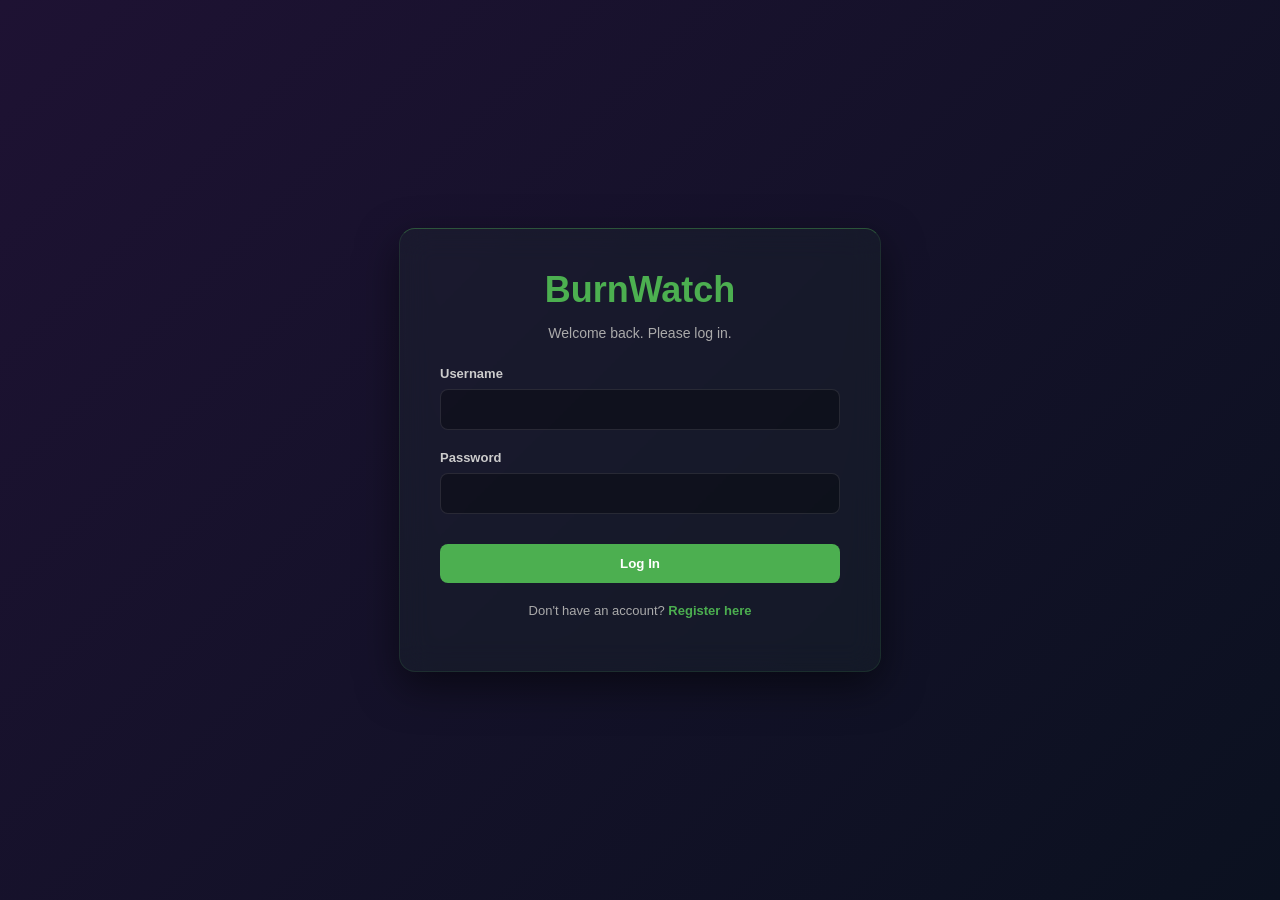
<file: index.html>
<!DOCTYPE html>
<html lang="en">
<head>
    <meta charset="UTF-8">
    <meta name="viewport" content="width=device-width, initial-scale=1.0">
    <title>BurnWatch</title>
    <link rel="stylesheet" href="style.css">
</head>
<body>

    <div id="welcome-screen" class="full-screen-container">
        <h1 class="brand-title">BurnWatch</h1>
        <p class="subtitle">Your personalized burnout prevention engine.</p>
        
        <div class="onboarding-form">
            <div class="input-group">
                <label>First Name</label>
                <input type="text" id="user-name" placeholder="How should we address you?">
            </div>
            
            <div class="input-group">
                <label>Biological Sex</label>
                <select id="user-sex">
                    <option value="Male">Male</option>
                    <option value="Female">Female</option>
                    <option value="Other">Other / Prefer not to say</option>
                </select>
            </div>

            <div class="input-group">
                <label>Primary Role</label>
                <select id="user-role">
                    <option value="Student">Student (Academics)</option>
                    <option value="Working Professional">Working Professional</option>
                    <option value="Both">Both (High Strain)</option>
                </select>
            </div>

            <div class="input-group">
                <label>Personality Type (1-10)</label>
                <input type="range" id="personality-slider" min="1" max="10" value="5">
                <div class="slider-labels" style="margin-top: 5px; font-size: 12px; color: #aaa; display: flex; justify-content: space-between;">
                    <span>Introvert</span>
                    <span>Ambivert</span>
                    <span>Extrovert</span>
                </div>
            </div>

            <button id="get-started-btn" class="btn primary full-width">Get Started</button>
        </div>
    </div>

    <div id="baseline-modal" class="modal" style="display: none;">
        <div class="modal-content large-modal">
            <h2>Baseline Burnout Assessment</h2>
            <p>Please indicate your agreement with the following statements.</p>
            <div id="olbi-questions-container" class="questions-scroll-box"></div>
            <button id="submit-baseline-btn" class="btn primary" style="margin-top: 20px; width: 100%;">Submit Baseline</button>
        </div>
    </div>

    <div class="app-layout">
        
        <aside class="sidebar" id="app-sidebar">
            <div class="sidebar-header">
                <h2 class="sidebar-brand">BurnWatch</h2>
                <button id="toggle-sidebar-btn" class="toggle-btn">☰</button>
            </div>
            
            <hr class="sidebar-divider"> 

            <ul class="nav-menu">
                <li><button class="nav-btn active" onclick="switchView('dashboard-view')">
                    <span class="icon">🏠</span> <span class="nav-text">Dashboard</span>
                </button></li>
                <li><button class="nav-btn" onclick="switchView('daily-log-view')">
                    <span class="icon">📊</span> <span class="nav-text">Daily Log</span>
                </button></li>
                <li><button class="nav-btn" onclick="switchView('profile-view')">
                    <span class="icon">👤</span> <span class="nav-text">Profile</span>
                </button></li>
                <li style="margin-top: auto; padding-top: 20px;">
                    <button class="nav-btn" onclick="logoutUser()" style="color: #F44336;">
                        <span class="icon">🚪</span> <span class="nav-text">Log Out</span>
                    </button>
                </li>
            </ul>
        </aside>

        <main class="main-content">
            
            <section id="dashboard-view" class="view-section active">
                <h2>Welcome back, <span id="dash-name">User</span></h2>
                <div class="dashboard-grid">
                    <div class="dash-card card-baseline" onclick="document.getElementById('baseline-modal').style.display='flex'">
                        <h3>📝 Baseline Assessment</h3>
                        <p>Take the OLBI inventory.</p>
                    </div>
                    <div class="dash-card" onclick="switchView('daily-log-view')">
                        <h3>📊 Log Daily Metrics</h3>
                        <p>Update your BurnScore.</p>
                    </div>
                    <div class="dash-card card-graph" onclick="window.location.href='graph.html'">
                        <h3>📈 BurnGraph</h3>
                        <p>View your 7-day prediction.</p>
                    </div>
                    <div class="dash-card panic-card" onclick="window.location.href='panicbutton.html'">
                        <h3>🚨 I'm Feeling Stressed</h3>
                        <p>Instant recovery intervention.</p>
                    </div>
                </div>
            </section>

            <section id="daily-log-view" class="view-section" style="display: none;">
                <div class="dashboard-container wizard-container">
                    
                    <div class="wizard-step active-step" id="step-1">
                        <h2>Physical Activity</h2>
                        <div class="input-group">
                            <label>Steps Taken Today</label>
                            <input type="number" id="steps-input" placeholder="e.g., 8500">
                        </div>
                        <div class="input-group">
                            <label>Resting Heart Rate (bpm)</label>
                            <input type="number" id="hr-input" placeholder="e.g., 65">
                        </div>
                        <button class="btn primary full-width" onclick="nextStep(2)">Next</button>
                    </div>

                    <div class="wizard-step" id="step-2" style="display: none;">
                        <h2>Rest & Strain</h2>
                        <div class="slider-group" style="flex-direction: column; align-items: flex-start; margin-bottom: 20px;">
                            <label style="width: 100%; margin-bottom: 10px;">Sleep (Hours): <span id="sleep-value">7</span></label>
                            <input type="range" id="sleep-slider" min="0" max="12" value="7" oninput="document.getElementById('sleep-value').innerText=this.value">
                        </div>
                        <div class="slider-group" style="flex-direction: column; align-items: flex-start;">
                            <label style="width: 100%; margin-bottom: 10px;">Screen Time (Hours): <span id="screen-value">5</span></label>
                            <input type="range" id="screen-slider" min="0" max="18" value="5" oninput="document.getElementById('screen-value').innerText=this.value">
                        </div>
                        <div class="button-group" style="display: flex; gap: 10px; margin-top: 20px;">
                            <button class="btn secondary full-width" onclick="nextStep(1)">Back</button>
                            <button class="btn primary full-width" onclick="nextStep(3)">Next</button>
                        </div>
                    </div>

                    <div class="wizard-step" id="step-3" style="display: none;">
                        <h2>Mental State</h2>
                        <div class="slider-group" style="flex-direction: column; align-items: flex-start; margin-bottom: 20px;">
                            <label style="width: 100%; margin-bottom: 10px;">Stress Level (1-10): <span id="stress-value">5</span></label>
                            <input type="range" id="stress-slider" min="1" max="10" value="5" oninput="document.getElementById('stress-value').innerText=this.value">
                        </div>
                        <div class="slider-group" style="flex-direction: column; align-items: flex-start;">
                            <label style="width: 100%; margin-bottom: 10px;">Socialization (1-10): <span id="social-value">5</span></label>
                            <input type="range" id="social-slider" min="1" max="10" value="5" oninput="document.getElementById('social-value').innerText=this.value">
                        </div>
                        <div class="button-group" style="display: flex; gap: 10px; margin-top: 20px;">
                            <button class="btn secondary full-width" onclick="nextStep(2)">Back</button>
                            <button class="btn primary full-width" onclick="nextStep(4)">Next</button>
                        </div>
                    </div>

                    <div class="wizard-step" id="step-4" style="display: none;">
                        <h2>What's causing stress?</h2>
                        <p style="color: #aaa; font-size: 14px; margin-top: 0;">Select all that apply today.</p>
                        
                        <div class="tags-container" id="stress-tags">
                            </div>

                        <div class="button-group" style="display: flex; gap: 10px; margin-top: 20px;">
                            <button class="btn secondary full-width" onclick="nextStep(3)">Back</button>
                            <button class="btn primary full-width" onclick="submitDailyLog()">Calculate Score</button>
                        </div>
                    </div>

                    <div class="wizard-step" id="step-5" style="display: none;">
                        <div class="score-display">
                            <h2 style="color: #ccc; margin-bottom: 0;">Your Daily BurnScore</h2>
                            <h1 id="current-burn-score" style="font-size: 80px; margin: 10px 0;">--</h1>
                            <p id="risk-level">Risk: PENDING</p>
                        </div>
                        <hr>
                        <button class="btn secondary full-width" onclick="switchView('dashboard-view'); nextStep(1);">Return to Dashboard</button>
                    </div>

                </div>
            </section>

            <section id="profile-view" class="view-section" style="display: none;">
                <h2>Your Profile</h2>
                <div class="profile-card">
                    <p><strong>Name:</strong> <span id="profile-name-display">--</span></p>
                    <p><strong>Sex:</strong> <span id="profile-sex-display">--</span></p>
                    <p><strong>Role:</strong> <span id="profile-role-display">--</span></p>
                    <p><strong>Personality Score:</strong> <span id="profile-personality-display">--</span> / 10</p>
                </div>
            </section>

        </main>
    </div>

    <script src="script.js"></script>
</body>
</html>
</file>
<file: style.css>
/* General App Styling */
body {
    background-color: #121212;
    color: #ffffff;
    font-family: 'Segoe UI', Tahoma, Geneva, Verdana, sans-serif;
    margin: 0;
    overflow: hidden; /* Prevents whole page scrolling */
}

/* Welcome Screen */
.full-screen-container {
    position: absolute;
    top: 0; left: 0; width: 100vw; height: 100vh;
    
    /* Matches the dashboard gradient exactly */
    background: linear-gradient(135deg, #1e1233 0%, #0b1120 100%);
    
    display: flex;
    flex-direction: column;
    align-items: center;
    justify-content: center;
    z-index: 100;
}

.brand-title { color: #4CAF50; font-size: 48px; margin-bottom: 5px; }
.subtitle { color: #aaa; margin-bottom: 30px; font-style: italic; }

/* --- UPDATED LOGIN FORM (Green Glassmorphism) --- */
.onboarding-form {
    width: 90%;
    max-width: 400px;
    padding: 35px 30px;
    border-radius: 16px; /* Matches the dashboard cards */

    /* The Green Glass Effect */
    background: rgba(76, 175, 80, 0.05); /* Soft emerald tint */
    backdrop-filter: blur(15px);
    -webkit-backdrop-filter: blur(15px);
    
    /* Highlighted Glass Edges */
    border: 1px solid rgba(76, 175, 80, 0.15);
    border-top: 1px solid rgba(76, 175, 80, 0.4);
    border-left: 1px solid rgba(76, 175, 80, 0.2);
    
    /* Deep Floating Shadow */
    box-shadow: 0 15px 40px rgba(0, 0, 0, 0.5);
}

.input-group { 
    margin-bottom: 20px; 
    text-align: left; 
}

.input-group label { 
    display: block; 
    margin-bottom: 8px; 
    color: #e0e0e0; 
    font-weight: bold; 
    font-size: 14px;
}

/* Semi-transparent "etched glass" text boxes */
.input-group input[type="text"], 
.input-group select {
    width: 100%; 
    padding: 12px; 
    border-radius: 8px;
    color: white;
    box-sizing: border-box;
    
    /* Dark, see-through background */
    background: rgba(0, 0, 0, 0.3); 
    border: 1px solid rgba(255, 255, 255, 0.1);
    transition: all 0.3s ease;
    font-family: inherit;
}

/* Green glow effect when the user clicks to type */
.input-group input[type="text"]:focus, 
.input-group select:focus {
    outline: none;
    border: 1px solid rgba(76, 175, 80, 0.6);
    background: rgba(0, 0, 0, 0.5);
    box-shadow: 0 0 12px rgba(76, 175, 80, 0.2);
}
/* Modals */
.modal {
    background-color: rgba(0, 0, 0, 0.8);
    position: fixed; top: 0; left: 0; width: 100%; height: 100%;
    display: flex; justify-content: center; align-items: center;
    z-index: 50;
}

.modal-content {
    background-color: #1e1e24; padding: 30px; border-radius: 12px;
    text-align: center; max-width: 400px; border: 1px solid #333;
}

.large-modal { max-width: 600px; width: 90%; max-height: 80vh; display: flex; flex-direction: column; }
.questions-scroll-box { overflow-y: auto; text-align: left; margin-top: 15px; padding-right: 10px; }
.olbi-question { background-color: #2a2a32; padding: 15px; border-radius: 8px; margin-bottom: 15px; }
.slider-labels { display: flex; justify-content: space-between; font-size: 11px; color: #aaa; margin-top: 5px; }

/* Buttons */
.btn { padding: 12px 20px; border: none; border-radius: 6px; font-weight: bold; cursor: pointer; transition: 0.2s; }
.primary { background-color: #4CAF50; color: white; }
.primary:hover { background-color: #45a049; }
.full-width { width: 100%; margin-top: 10px; }

/* --- UPDATED APP LAYOUT WITH STATIC GRADIENT --- */
.app-layout { 
    display: flex; 
    width: 100vw; 
    height: 100vh; 
    overflow: hidden; 
    
    /* A deep, static, purple-to-dark-blue gradient */
    background: linear-gradient(135deg, #1e1233 0%, #0b1120 100%);
}
/* This is the animation engine that slowly shifts the colors */
@keyframes gradientShift {
    0% { background-position: 0% 50%; }
    50% { background-position: 100% 50%; }
    100% { background-position: 0% 50%; }
}
/* --- UPDATED SIDEBAR STYLING --- */
.sidebar {
    width: 250px;
    background: linear-gradient(180deg, #1e1e24 0%, #0d0d0d 100%);
    border-right: 1px solid #333;
    padding: 20px;
    display: flex;
    flex-direction: column;
    transition: width 0.3s ease; 
    overflow: hidden; 
}

/* What it looks like when collapsed */
.sidebar.collapsed {
    width: 70px; 
    padding: 20px 10px;
}

.sidebar-header {
    display: flex;
    justify-content: space-between;
    align-items: center;
    margin-bottom: 15px;
}

.sidebar-brand {
    color: #4CAF50;
    margin: 0;
    font-size: 24px;
    white-space: nowrap; 
    transition: opacity 0.3s;
}

/* Hide the brand name when collapsed */
.sidebar.collapsed .sidebar-brand {
    opacity: 0;
    width: 0;
    pointer-events: none;
}

.toggle-btn {
    background: none;
    border: none;
    color: #ccc;
    font-size: 24px;
    cursor: pointer;
    padding: 0;
    transition: color 0.2s;
}

.toggle-btn:hover { color: #fff; }

/* The pretty divider line between the name and functions */
.sidebar-divider {
    border: 0;
    height: 1px;
    background: linear-gradient(to right, transparent, #4CAF50, transparent);
    margin-bottom: 20px;
    width: 100%;
}

.nav-menu { list-style: none; padding: 0; width: 100%; }

.nav-btn { 
    width: 100%; background: none; border: none; color: #aaa; 
    text-align: left; padding: 15px; font-size: 16px; 
    cursor: pointer; border-radius: 8px; margin-bottom: 10px;
    display: flex; align-items: center; 
}

.nav-btn:hover, .nav-btn.active { background-color: #333; color: white; }

.nav-btn .icon {
    font-size: 20px;
    margin-right: 15px;
    min-width: 25px; 
    text-align: center;
}

.nav-text {
    white-space: nowrap;
    transition: opacity 0.2s;
}

/* Hide the button text when collapsed */
.sidebar.collapsed .nav-text {
    opacity: 0;
    pointer-events: none;
}
/* ------------------------------- */
/* Main Content */
.main-content { flex: 1; padding: 40px; overflow-y: auto; }
.dashboard-grid { display: grid; grid-template-columns: 1fr 1fr; gap: 20px; margin-top: 20px; }
/* --- GLASSMORPHISM DASHBOARD CARDS --- */
.dash-card {
    /* The Glass Effect */
    background: rgba(255, 255, 255, 0.03); /* Barely visible white */
    backdrop-filter: blur(12px);           /* The magic blur */
    -webkit-backdrop-filter: blur(12px);   /* Safari support */

    /* Lighting and Edges */
    border: 1px solid rgba(255, 255, 255, 0.05);
    border-top: 1px solid rgba(255, 255, 255, 0.1);  /* Top highlight */
    border-left: 1px solid rgba(255, 255, 255, 0.1); /* Left highlight */
    border-radius: 16px; /* Slightly rounder for a liquid feel */

    /* The 'Pop' Depth */
    box-shadow: 0 8px 32px 0 rgba(0, 0, 0, 0.3);

    padding: 30px;
    cursor: pointer;
    transition: all 0.3s ease; /* Smoother animation */
}

/* Hover Effect: Makes the glass glow and lift */
.dash-card:hover {
    transform: translateY(-5px) scale(1.02);
    background: rgba(255, 255, 255, 0.08);
    border: 1px solid rgba(255, 255, 255, 0.15);
    box-shadow: 0 15px 40px 0 rgba(0, 0, 0, 0.4);
}

.dash-card h3 {
    margin-top: 0;
    color: white;
}

.dash-card p {
    color: #ccc;
    margin-bottom: 0;
}

/* Custom Glass styling for the Panic Button */
.panic-card {
    background: rgba(244, 67, 54, 0.05); /* Tinted red glass */
    border: 1px solid rgba(244, 67, 54, 0.2);
    border-top: 1px solid rgba(244, 67, 54, 0.4);
}

.panic-card:hover {
    background: rgba(244, 67, 54, 0.1);
    border: 1px solid rgba(244, 67, 54, 0.5);
    box-shadow: 0 15px 40px 0 rgba(244, 67, 54, 0.2); /* Red glow */
}
.panic-card h3 {
    color: #ff6b6b; /* Brighter red text */
}
/* ------------------------------------- */
/* Daily Log Sliders */
.dashboard-container { background-color: #1e1e24; padding: 30px; border-radius: 16px; max-width: 600px; border: 1px solid #333; }
.score-display { text-align: center; margin-bottom: 20px; }
.score-display h1 { font-size: 64px; margin: 0; }
hr { border: 0; height: 1px; background: #333; margin: 20px 0; }
.sliders-grid { display: grid; grid-template-columns: 1fr 1fr; gap: 20px; }
.slider-group { display: flex; align-items: center; justify-content: space-between; }
.slider-group label { font-size: 14px; color: #ccc; width: 100px; }
input[type=range] { width: 100%; margin: 0 10px; }
.slider-value { background-color: #333; padding: 5px 10px; border-radius: 6px; font-weight: bold; }

/* Profile Card */
.profile-card { background-color: #1e1e24; padding: 20px; border-radius: 12px; border: 1px solid #333; max-width: 400px; line-height: 1.8; }

/* Daily Log Wizard Styling */
.wizard-container {
    min-height: 400px;
    display: flex;
    flex-direction: column;
    justify-content: center;
}

.wizard-step {
    animation: fadeIn 0.3s ease-in-out;
}

@keyframes fadeIn {
    from { opacity: 0; transform: translateY(10px); }
    to { opacity: 1; transform: translateY(0); }
}

/* Stress Tag Chips */
.tags-container {
    display: flex;
    flex-wrap: wrap;
    gap: 10px;
    margin-top: 15px;
}

.tag-chip {
    background-color: #2a2a32;
    border: 1px solid #444;
    padding: 8px 16px;
    border-radius: 20px;
    font-size: 13px;
    color: #ccc;
    cursor: pointer;
    transition: 0.2s;
    user-select: none;
}

.tag-chip:hover {
    border-color: #666;
}

.tag-chip.active {
    background-color: #F44336; /* Red indicates stress contribution */
    color: white;
    border-color: #F44336;
    box-shadow: 0px 0px 10px rgba(244, 67, 54, 0.3);
}

/* Make text inputs match the design */
input[type="number"] {
    width: 100%; padding: 12px; border-radius: 6px;
    border: 1px solid #444; background-color: #2a2a32; color: white;
    box-sizing: border-box; font-family: inherit;
}
input[type="number"]:focus { outline: none; border-color: #4CAF50; }
/* Custom Scrollbox for the 16 OLBI Questions */
.questions-scroll-box {
    max-height: 50vh; /* Takes up 50% of the screen height */
    overflow-y: auto; /* Adds a scrollbar if the questions are too long */
    padding-right: 15px;
    margin-bottom: 20px;
}

/* Make the scrollbar look premium and dark */
.questions-scroll-box::-webkit-scrollbar {
    width: 8px;
}
.questions-scroll-box::-webkit-scrollbar-track {
    background: rgba(255, 255, 255, 0.05); 
    border-radius: 4px;
}
.questions-scroll-box::-webkit-scrollbar-thumb {
    background: rgba(76, 175, 80, 0.4); 
    border-radius: 4px;
}
.questions-scroll-box::-webkit-scrollbar-thumb:hover {
    background: rgba(76, 175, 80, 0.7); 
}
</file>
<file: login-style.css>
/* Base Styling */
body {
    margin: 0;
    font-family: 'Segoe UI', Tahoma, Geneva, Verdana, sans-serif;
    color: white;
}

/* The Background Gradient */
.auth-container {
    width: 100vw;
    height: 100vh;
    background: linear-gradient(135deg, #1e1233 0%, #0b1120 100%);
    display: flex;
    justify-content: center;
    align-items: center;
}

/* The Green Glassmorphism Card */
.auth-card {
    width: 90%;
    max-width: 400px;
    padding: 40px;
    border-radius: 16px;
    text-align: center;
    background: rgba(76, 175, 80, 0.05);
    backdrop-filter: blur(15px);
    -webkit-backdrop-filter: blur(15px);
    border: 1px solid rgba(76, 175, 80, 0.15);
    border-top: 1px solid rgba(76, 175, 80, 0.4);
    box-shadow: 0 15px 40px rgba(0, 0, 0, 0.5);
}

.brand-title { color: #4CAF50; font-size: 36px; margin: 0 0 5px 0; }
.subtitle { color: #aaa; margin-bottom: 25px; font-size: 14px; }

/* Form Inputs */
.input-group { text-align: left; margin-bottom: 20px; }
.input-group label { display: block; margin-bottom: 8px; font-weight: bold; font-size: 13px; color: #ccc;}
.input-group input {
    width: 100%; padding: 12px; border-radius: 8px; color: white;
    background: rgba(0, 0, 0, 0.3); border: 1px solid rgba(255, 255, 255, 0.1);
    box-sizing: border-box; font-family: inherit; transition: 0.3s;
}
.input-group input:focus {
    outline: none; border-color: rgba(76, 175, 80, 0.6);
    background: rgba(0, 0, 0, 0.5); box-shadow: 0 0 12px rgba(76, 175, 80, 0.2);
}

/* Buttons and Links */
.btn { padding: 12px; border: none; border-radius: 8px; font-weight: bold; cursor: pointer; transition: 0.2s; }
.primary { background-color: #4CAF50; color: white; }
.primary:hover { background-color: #45a049; }
.full-width { width: 100%; margin-top: 10px; }

.toggle-text { margin-top: 20px; font-size: 13px; color: #aaa; }
.toggle-text span { color: #4CAF50; cursor: pointer; font-weight: bold; }
.toggle-text span:hover { text-decoration: underline; }
</file>
